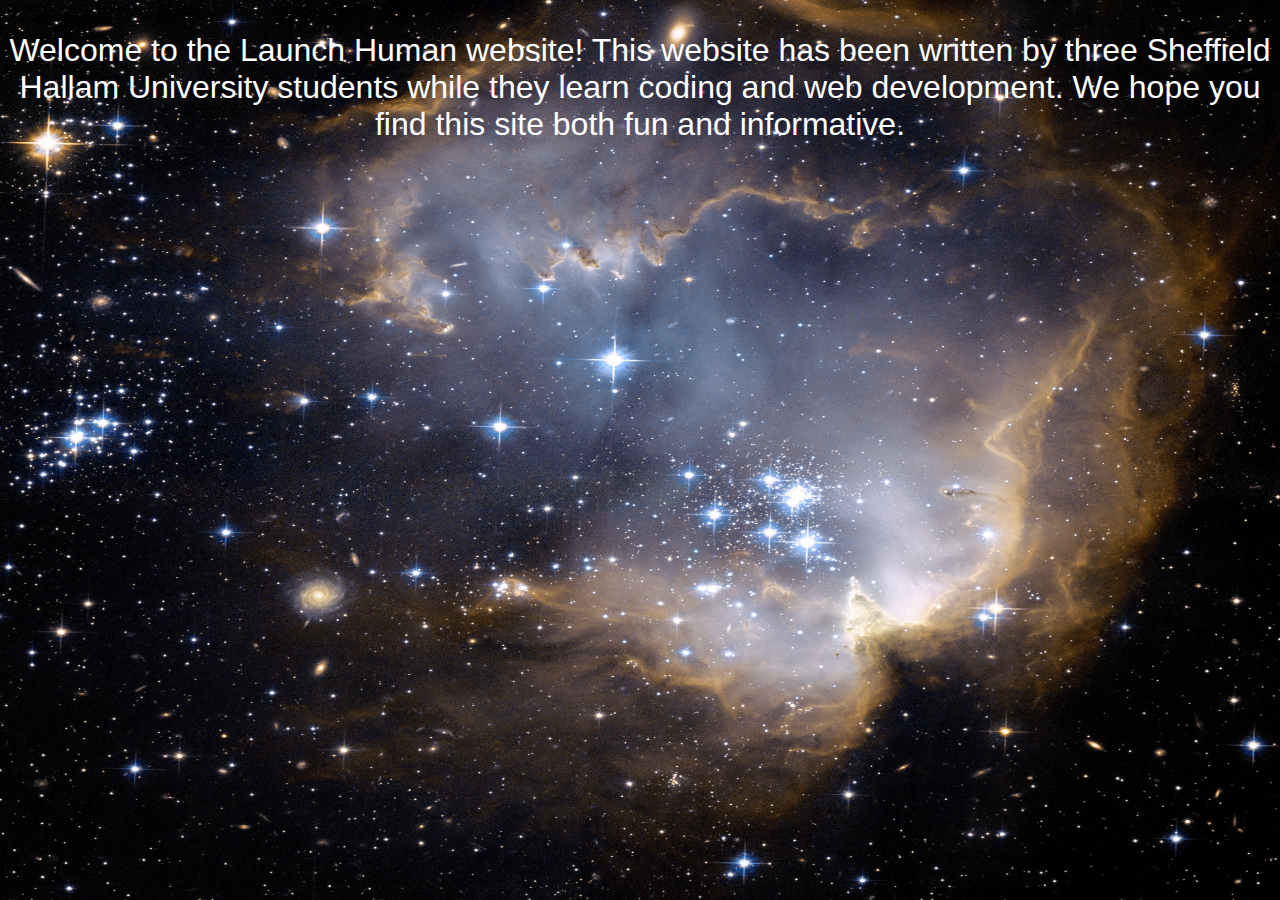
<file: about.html>
<!DOCTYPE html>
<html>
<head>
  <link rel="stylesheet" href="https://stackpath.bootstrapcdn.com/bootstrap/4.1.3/css/bootstrap.min.css" integrity="sha384-MCw98/SFnGE8fJT3GXwEOngsV7Zt27NXFoaoApmYm81iuXoPkFOJwJ8ERdknLPMO" crossorigin="anonymous">
  <link rel="stylesheet" type="text/css" href="css/styles.css">
  <link href="https://fonts.googleapis.com/css?family=Ubuntu" rel="stylesheet">

  <meta charset="utf-8" />
 <meta http-equiv="X-UA-Compatible" content="IE=edge">
 <meta name="viewport" content="width=device-width, initial-scale=1">
 </head>
   <body style="background-color:black;">
   <p> Welcome to the Launch Human website!
     This website has been written by three Sheffield Hallam University students while they learn coding and web development.
     We hope you find this site both fun and informative. </p>
</body>
</html>
</file>
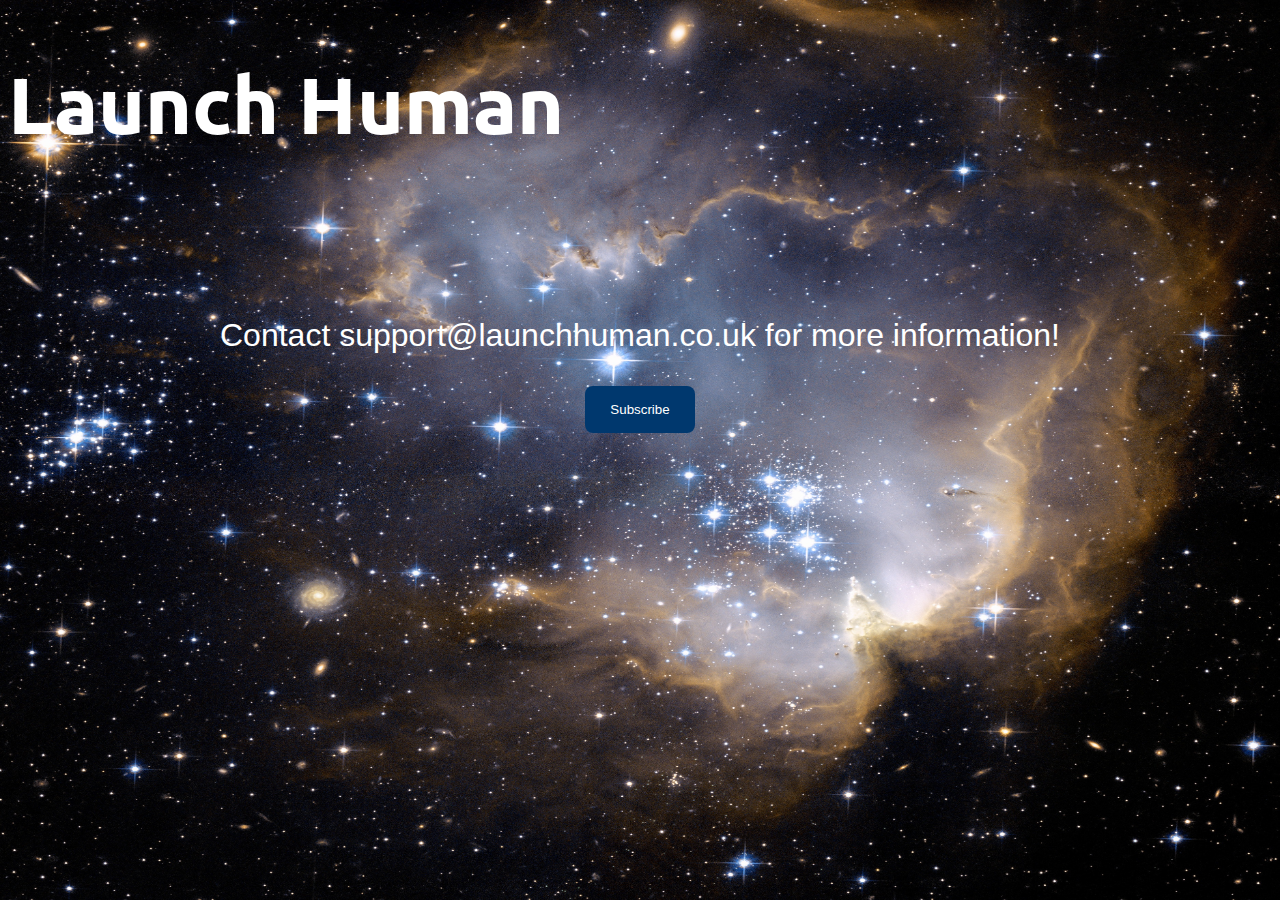
<file: contact.html>
<!DOCTYPE html>
<html>
<head>
  <link rel="stylesheet" href="https://stackpath.bootstrapcdn.com/bootstrap/4.1.3/css/bootstrap.min.css" integrity="sha384-MCw98/SFnGE8fJT3GXwEOngsV7Zt27NXFoaoApmYm81iuXoPkFOJwJ8ERdknLPMO" crossorigin="anonymous">
  <link rel="stylesheet" type="text/css" href="css/styles.css">
  <link href="https://fonts.googleapis.com/css?family=Ubuntu" rel="stylesheet">

  <meta charset="utf-8" />
 <meta http-equiv="X-UA-Compatible" content="IE=edge">
 <meta name="viewport" content="width=device-width, initial-scale=1">
 </head>
 <h1 class="text-center">Launch Human</h1>
   <body style="background-color:black;">
   <p> <br> <br> <br> Contact support@launchhuman.co.uk for more information!
   </p>

 <body>

 <button onclick="document.getElementById('id01').style.display='block'" style="width: auto;">Subscribe</button>

 <div id="id01" class="modal">
   <span onclick="document.getElementById('id01').style.display='none'" class="close" title="Close Modal">&times;</span>
   <form class="modal-content" action="/action_page.php">
     <div class="container">
       <h1>Subscribe</h1>
       <p>Stay up to date and subscribe to our newsletter!</p>
       <hr>
       <label for="name"><b>Name</b></label>
       <input type="text" placeholder="Enter Name" name="name" required>

       <label for="email"><b>Email</b></label>
       <input type="email" placeholder="Enter Email" name="email" required>

       <p>By subscribing you agree to our <a href="#" style="color:dodgerblue">Terms & Conditions</a>.</p>

       <div class="clearfix">
         <button type="button" onclick="document.getElementById('id01').style.display='none'" class="cancelbtn">Cancel</button>
         <button type="submit" class="signupbtn">Sign Up</button>
       </div>
     </div>
   </form>
 </div>
s

</body>
</html>
</file>
<file: css/styles.css>
/* Heading */
h1 {
  font-size: 5em;
  font-family: 'Ubuntu', sans-serif;
  color: rgb(255, 255, 255)

}
/* Nav bar */
#navbar a {
  float: left;
  color: black;
  text-align: center;
  padding: 12px;
  text-decoration: none;
  font-size: 18px;
  line-height: 25px;
  border-radius: 4px;
}
#navbar #logo {
  font-size: 35px;
  font-weight: bold;
  transition: 0.4s;
}
#navbar a:hover {
  background-color: #ddd;
  color: black;
}
/* Facebook and Twitter buttons */
.fa {
  padding: 20px;
  font-size: 30px;
  width: 50px;
  text-align: center;
  text-decoration: none;
  margin: 5px 2px;
}
.fa:hover {
    opacity: 0.7;
}
.fa-facebook {
  background: #3B5998;
  color: white;
}
.fa-twitter {
  background: #55ACEE;
  color: white;
}
/* Image */
body {
  position: relative;
  background-image: url("../space.jpg");
  background-repeat:repeat;
  background-size:100% 100vh;
}
img {
  display: flex;
  padding: 100px;
  margin: 0 auto;
  border-radius: 100px;
      width:650px;
      padding:1px;
      border:1px solid #021a40;
}
.btn {
  margin-left: 45%;
}
/* Text */
p {
  text-align: center;
  font-family: arial;
  font-size: 2em;
  color: rgb(255, 255, 255)
}

ul {
  font-size: 1.3em;
  color: white;
  text-align: center;
  list-style-type: disc;
  list-style-position: inside;
  background: #191970;
  opacity: 0.8;
  padding: 10px;
  margin-right: 100px;
  margin-left: 100px;
}

/* The sidebar menu */
.sidenav {
  height: 100%;
  width: 160px;
  position: fixed;
  z-index: 1;
  top: 0;
  left: 0;
  background-color: 0;
  overflow-x: hidden;
  padding-top: 20px;
  transition: left 0.3s;
}

  /* The navigation menu links */
.sidenav a {
  padding: 6px 8px 6px 16px;
  text-decoration: none;
  font-size: 25px;
  text-align: center;
  color: #F9FDFE;
  display: block;
  float: left;
  text-decoration: none;
}

/* navigation links change colour */
.sidenav a:hover {
  color: #42DFFE;
}
/* page content */
.main {
  margin-left: 160px;
  padding: 0px 10px;
}
/* smaller screens, change style of the sidebar */
@media screen and (max-height: 450px)
@media screen and (max-width: 580px)
  #navbar {
    padding: 20px 10px !important;
}


* {box-sizing: border-box}

/* Full-width input fields */
  input[type=text], input[type=email] {
  width: 100%;
  padding: 15px;
  margin: 5px 0 22px 0;
  display: inline-block;
  border: none;
  background: #f1f1f1;
}
input[type=text]:focus, input[type=email]:focus {
  background-color: #ddd;
  outline: none;
}
label {
  color: white
}
hr {
  border: 1px solid #f1f1f1;
  margin-bottom: 25px;
}
/* Change styles for cancel button and subscribe button on extra small screens */
@media screen and (max-width: 300px) {
  .cancelbtn, .subscribebtn {
    width: 100%;
  }
}
body {font-family: Arial, Helvetica, sans-serif;}
* {box-sizing: border-box;}

/* Full-width input fields */
input[type=text], input[type=password] {
  width: 100%;
  padding: 15px;
  margin: 5px 0 22px 0;
  display: inline-block;
  border: none;
  background: #f1f1f1;
}

/* Add a background color when the inputs get focus */
input[type=text]:focus, input[type=password]:focus {
  background-color: #ddd;
  outline: none;
}

/* Set a style for all buttons */
button {
  background-color: #00386E;
  color: white;
  padding: 16px 25px;
  margin: 0 auto;
  border: none;
  cursor: pointer;
  width: 100%;
  border-radius: 8px;
  display: block;
  position: middle;
}

button:hover {
  opacity:0.8;
}

/* Extra styles for the cancel button */
.cancelbtn {
  padding: 14px 20px;
  background-color: #f44336;
}

/* Float cancel and signup buttons and add an equal width */
.cancelbtn, .signupbtn {
  float: left;
  width: 50%;
}

/* Add padding to container elements */
.container {
  padding: 16px;
}

/* The Modal (background) */
.modal {
  display: none; /* Hidden by default */
  position: fixed; /* Stay in place */
  z-index: 1; /* Sit on top */
  left: 0;
  top: 0;
  width: 100%; /* Full width */
  height: 100%; /* Full height */
  overflow: auto; /* Enable scroll if needed */
  background-color: #191970;
  padding-top: 50px;
}

/* Modal Content/Box */
.modal-content {
  background-color:black;
  margin: 5% auto 15% auto; /* 5% from the top, 15% from the bottom and centered */
  border: 1px solid #888;
  width: 80%; /* Could be more or less, depending on screen size */
}

/* Style the horizontal ruler */
hr {
  border: 1px solid #f1f1f1;
  margin-bottom: 25px;
}

/* The Close Button (x) */
.close {
  position: absolute;
  right: 35px;
  top: 15px;
  font-size: 40px;
  font-weight: bold;
  color: #f1f1f1;
}

.close:hover,
.close:focus {
  color: #f44336;
  cursor: pointer;
}

/* Clear floats */
.clearfix::after {
  content: "";
  clear: both;
  display: table;
}

/* Change styles for cancel button and subscribe button on extra small screens */
@media screen and (max-width: 300px) {
  .cancelbtn, .subscribebtn {
     width: 100%;
  }
}
/* Style the search box */
#mySearch {
  width: 20%;
  font-size: 18px;
  padding: 11px;
  border: 1px solid #ddd;
  position:relative;
  left:80%;
  top:25%;
}

/* Style the navigation menu */
#myMenu {
  list-style-type: none;
  padding: 0;
  margin: 0;
}

/* Style the navigation links */
#myMenu li a {
  background-color: #f6f6f6;
  padding: 12px;
  text-decoration: none;
  font-size: 18px;
  color: black;
  display: block
}

#myMenu li a:hover {
  background-color: #eee;
}
</file>
